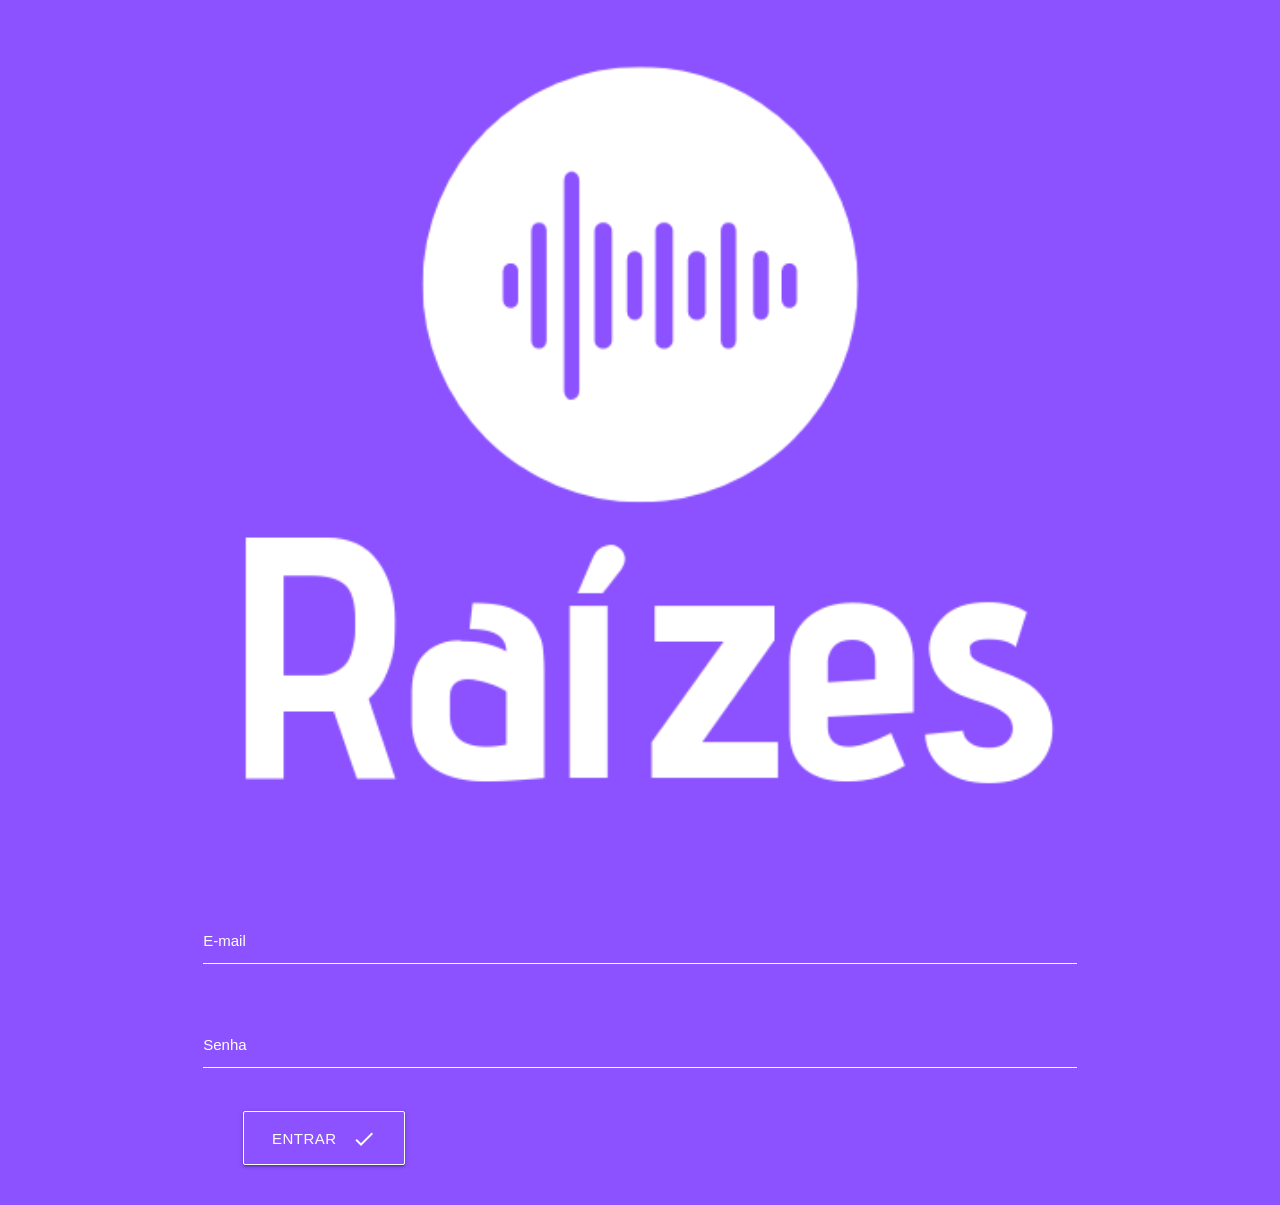
<file: index.html>
<!DOCTYPE html>
  <html>
    <head>
 
      <link href="https://fonts.googleapis.com/icon?family=Material+Icons" rel="stylesheet">

      <link type="text/css" rel="stylesheet" href="css/materialize.min.css"  media="screen,projection"/>

      <meta name="viewport" content="width=device-width, initial-scale=1.0"/>
    </head>

    <body style="background-color: #8c52ff;">
            <div class="container" style="width:70%;height:auto;margin:auto;">
                    <img style="margin:auto;width:100%;" src="img/logo-2.png" class="responsive-img" alt="">
                    <div class="row">
                            <form class="col s12">
                              <div class="row">
                                <div class="input-field col s12">
                                  <input style="border-bottom: 1px solid #ffffff;" id="email" type="email" class="validate">
                                  <label style="color: #ffffff;" for="email">E-mail</label>
                                </div>
                              </div>
                              <div class="row">
                                <div class="input-field col s12">
                                  <input style="border-bottom: 1px solid #ffffff;" id="senha" type="password" class="validate">
                                  <label style="color: #ffffff;" for="senha">Senha</label>
                                </div>
                              </div>
                              <div class="row">
                                    <a href="app/index.html" style="text-align:center;background-color:#8c52ff !important;border: 1px #fff solid;
                                    margin-left: 51px;" class="waves-effect waves-light btn-large"><i class="material-icons right">done</i>Entrar</a>
                              </div>
                              
                            </form>
                          </div>
            </div>
                   
      <script type="text/javascript" src="js/materialize.min.js"></script>
    </body>
  </html>
</file>
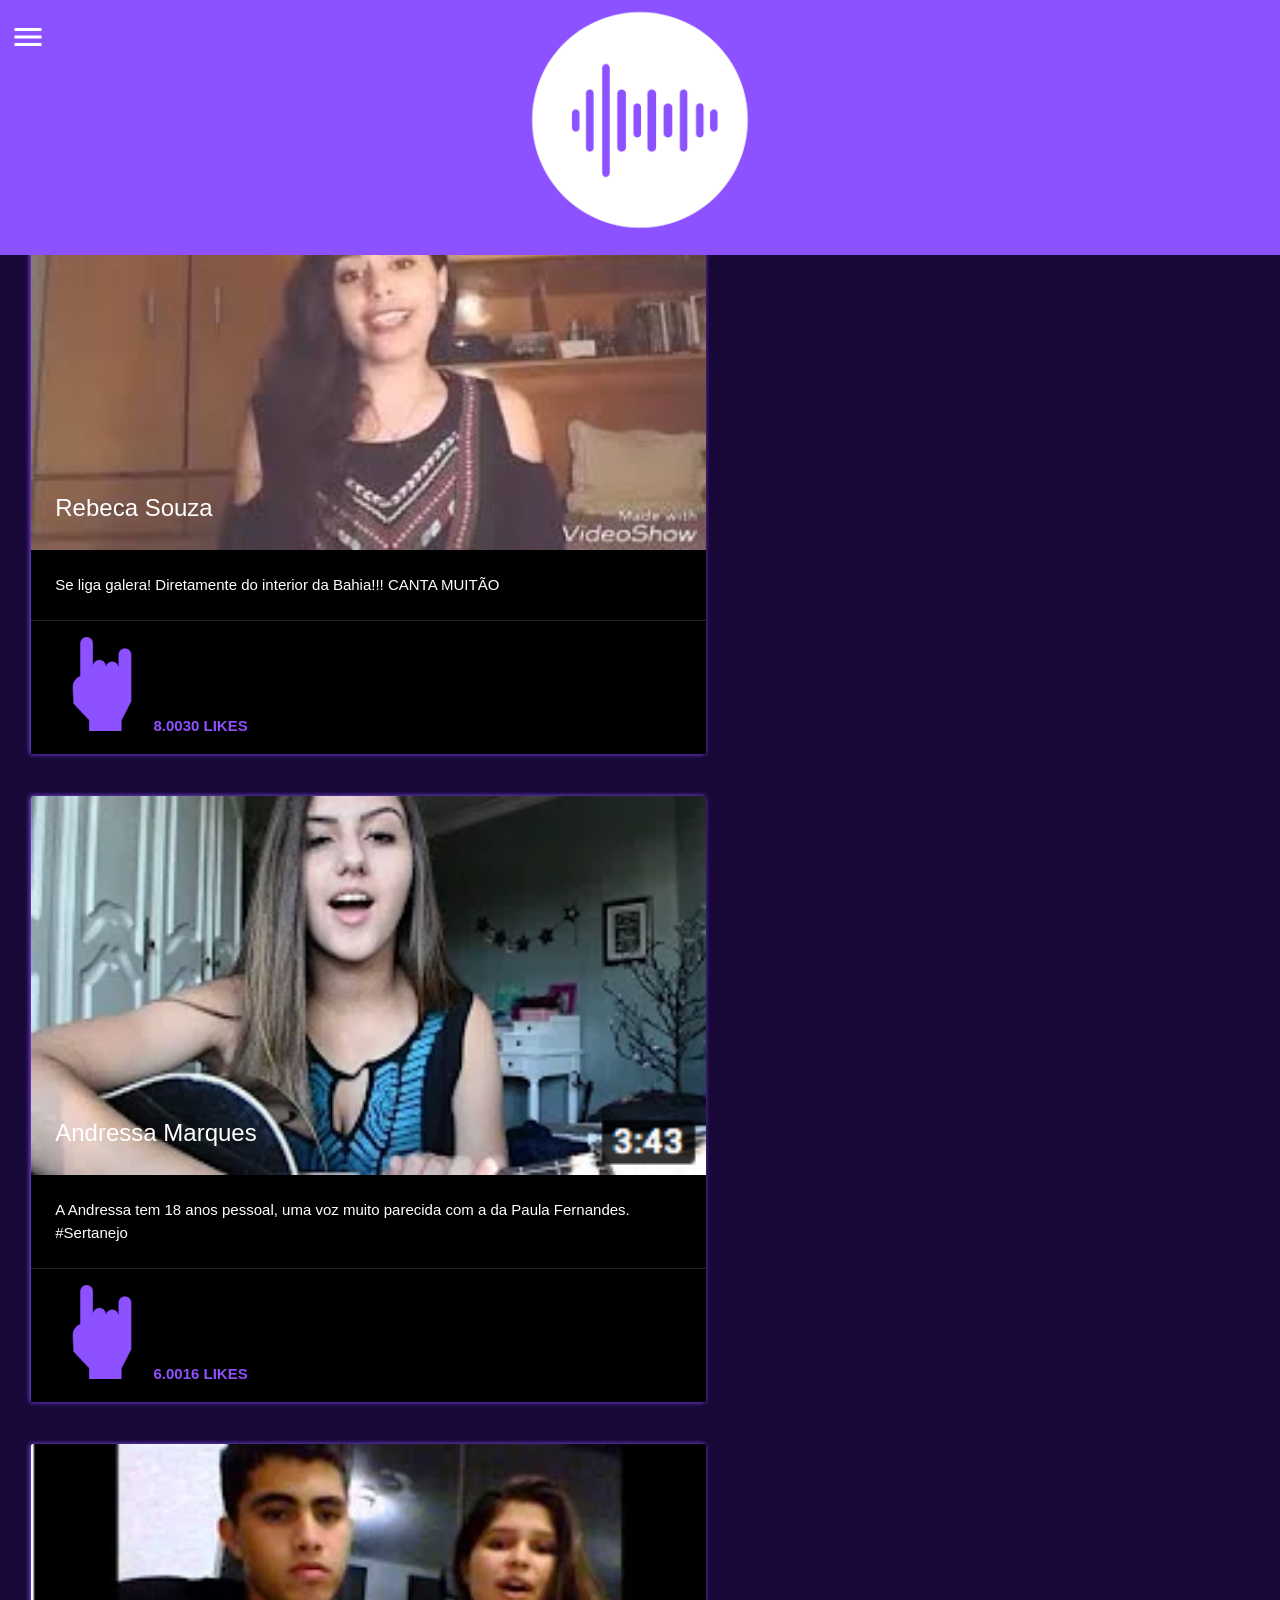
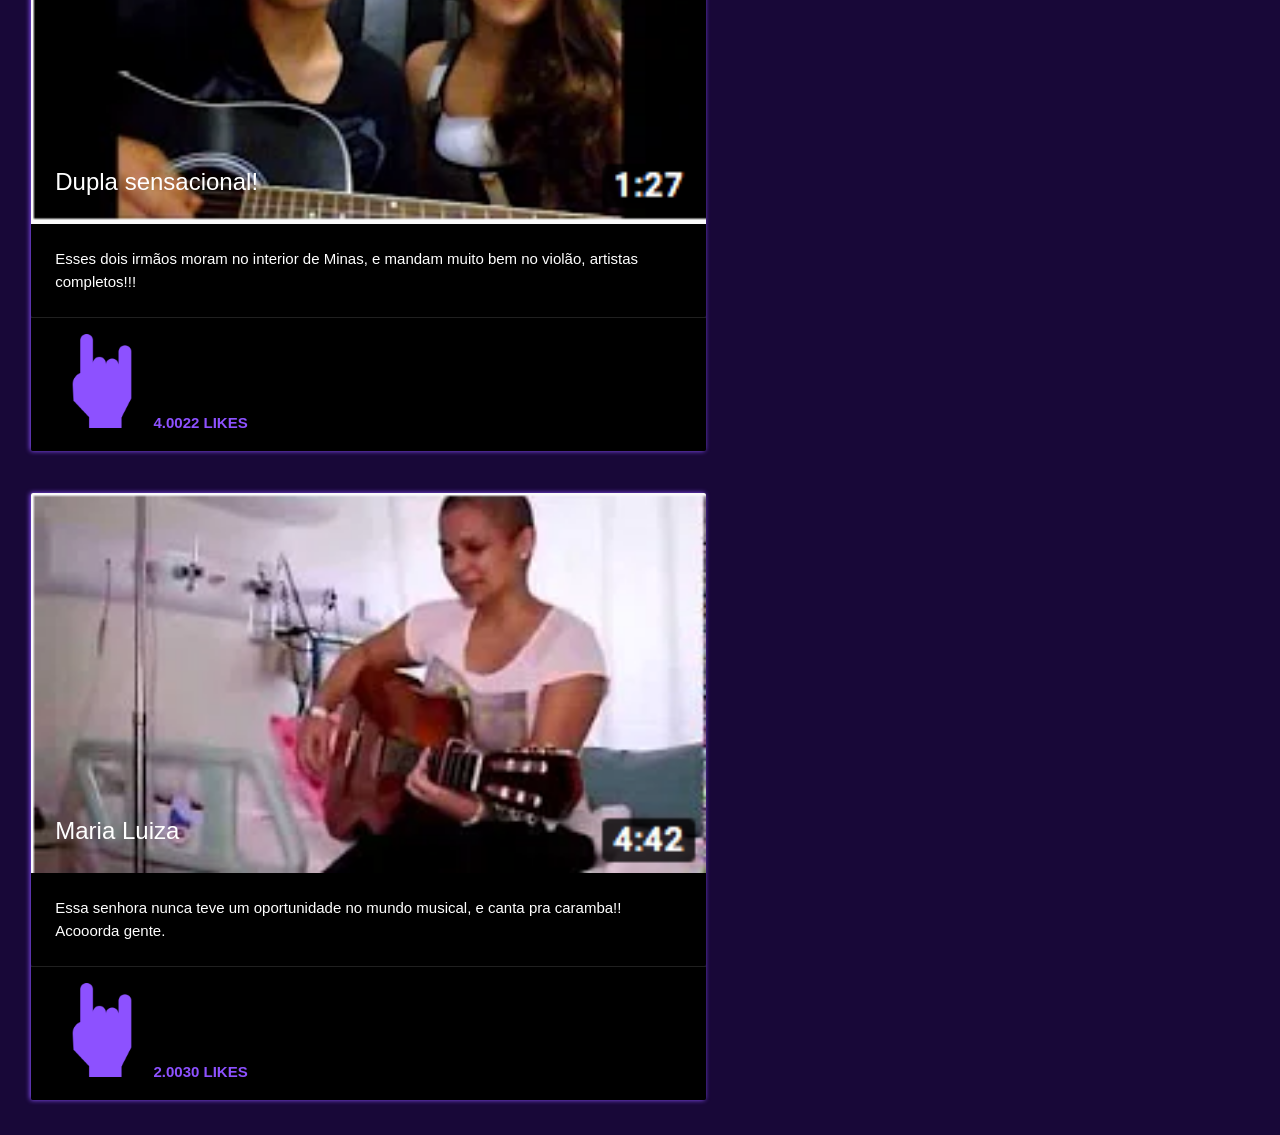
<file: app/index.html>
<!DOCTYPE html>
  <html>
    <head>
 
      <link href="https://fonts.googleapis.com/icon?family=Material+Icons" rel="stylesheet">
      <meta charset="utf-8">
      <link type="text/css" rel="stylesheet" href="css/materialize.min.css"  media="screen,projection"/>
      <link rel="stylesheet" href="css/style.css?2">
      <meta name="viewport" content="width=device-width, initial-scale=1.0"/>
      <script src="https://ajax.googleapis.com/ajax/libs/jquery/3.3.1/jquery.min.js"></script>
    </head>

    <body style="margin:0px !important; padding:0px !important;background-color: #180838;background-attachment: fixed;">
       
        <ul id="slide-out" class="sidenav" style="z-index: 99999999; background-color: rgba(140, 82, 255, 0.72); transform: translateX(-105%);">
          <li><div class="user-view">
            <a href="#user"><img class="circle" src="img/perfil.jpeg"></a>
            <a href="#name"><span class="white-text name">Ester Ribeiro</span></a>
            <a href="#email"><span class="white-text email">ester@gmail.com</span></a>
          </div></li>
          <li><div class="divider" style="
            width: 80%;
            margin-left: 20px;
        "></div></li>
        <li><a class="waves-effect" href="index.html">Home</a></li>
          <li><a class="waves-effect">Perfil</a></li>
          <li><a class="waves-effect" href="chats.html">Ranking</a></li>
          <li><a class="waves-effect" href="loja.html">Loja</a></li>
          <li><a class="waves-effect" href="#!">Likes!</a></li>
        </ul>
      
              
            <div class="container" style="width:100%;height:auto;margin:auto;">
                  <header style="position:fixed;width:100%;height:auto;background-color:#8c52ff !important;z-index: 99999;margin: 0px;padding: 0px;margin-top: -8px;">
                      <a href="#" style="position: inherit;color:#fff;margin-top: 27px;
                      margin-left: 10px;" data-target="slide-out" class="sidenav-trigger"><i style="font-size: 36px;" class="material-icons">menu</i></a>
                    <img style="width:20%;margin-left:40%;padding: 10px;" src="img/logo-01.png" alt="">
                  </header>
                  <div class="contanier" style="width:95%;padding-left:20px;margin-top: 80px;position: absolute;">
                  
                      <ul class="collapsible" style="border-radius: 39px;border:0px !Important;">
                          <li>
                            <div style="
                            background-color: #8c52ff;color: #fff;    border-radius: 22px;" class="collapsible-header"><i style="font-size: 2.6rem !important;    color: #fff;" class="material-icons">add_box</i>Envie um vídeo seu, ou de de um músico que conhece</div>
                            <div class="collapsible-body"><span><img style="width: 15%;" src="img/camera.png" alt=""><img style="width: 15%;margin-left: 42px;" src="img/galeria.png" alt=""></span></div>
                          </li>
                         
                        </ul>
                      <div class="row">
                          <div class="col s12 m7">
                            <div class="card">
                              <div class="card-image">
                                <img src="img/video.jpeg">
                                <span class="card-title">Rebeca Souza</span>
                              </div>
                              <div class="card-content">
                                <p>Se liga galera! Diretamente do interior da Bahia!!! CANTA MUITÃO</p>
                              </div>
                              <div class="card-action" style="
                              background-color: #000;
                          ">
                                <a href="#" style="font-weight:bolder;"><img style="width:15%;" src="img/like.png" alt=""> <span class="span">8.0030 likes</span></a>
                              </div>
                            </div>
                          </div>
                        </div>
                        <div class="row">
                            <div class="col s12 m7">
                              <div class="card">
                                <div class="card-image">
                                  <img src="img/video2.png">
                                  <span class="card-title">Andressa Marques</span>
                                </div>
                                <div class="card-content">
                                  <p>A Andressa tem 18 anos pessoal, uma voz muito parecida com a da Paula Fernandes. #Sertanejo</p>
                                </div>
                                <div class="card-action" style="
                                background-color: #000;
                            ">
                                  <a href="#" style="font-weight:bolder;"><img style="width:15%;" src="img/like.png" alt=""> <span class="span">6.0016 likes</span></a>
                                </div>
                              </div>
                            </div>
                          </div>
                          <div class="row">
                              <div class="col s12 m7">
                                <div class="card">
                                  <div class="card-image">
                                    <img src="img/video3.png">
                                    <span class="card-title">Dupla sensacional!</span>
                                  </div>
                                  <div class="card-content" >
                                    <p>Esses dois irmãos moram no interior de Minas, e mandam muito bem no violão, artistas completos!!!</p>
                                  </div>
                                  <div class="card-action" style="
                                  background-color: #000;
                              ">
                                    <a href="#" style="font-weight:bolder;"><img style="width:15%;" src="img/like.png" alt=""> <span class="span">4.0022 likes</span></a>
                                  </div>
                                </div>
                              </div>
                            </div>
                            <div class="row">
                                <div class="col s12 m7">
                                  <div class="card">
                                    <div class="card-image">
                                      <img src="img/video4.png">
                                      <span class="card-title">Maria Luiza</span>
                                    </div>
                                    <div class="card-content">
                                      <p>Essa senhora nunca teve um oportunidade no mundo musical, e canta pra caramba!! Acooorda gente.</p>
                                    </div>
                                    <div class="card-action" style="
                                    background-color: #000;
                                ">
                                      <a href="#" style="font-weight:bolder;"><img style="width:15%;" src="img/like.png" alt=""> <span class="span">2.0030 likes</span></a>
                                    </div>
                                  </div>
                                </div>
                              </div>
                </div> 
            </div>
                   
      <script type="text/javascript" src="js/materialize.min.js"></script>
      <script src="js/descer_campo.js"></script>
      <script>
        document.addEventListener('DOMContentLoaded', function() {
    var elems = document.querySelectorAll('.sidenav');
    var instances = M.Sidenav.init(elems, options);
  });

  // Initialize collapsible (uncomment the lines below if you use the dropdown variation)
  // var collapsibleElem = document.querySelector('.collapsible');
  // var collapsibleInstance = M.Collapsible.init(collapsibleElem, options);

  // Or with jQuery

  $(document).ready(function(){
    $('.sidenav').sidenav();
  });
      </script>
    </body>
  </html>
</file>
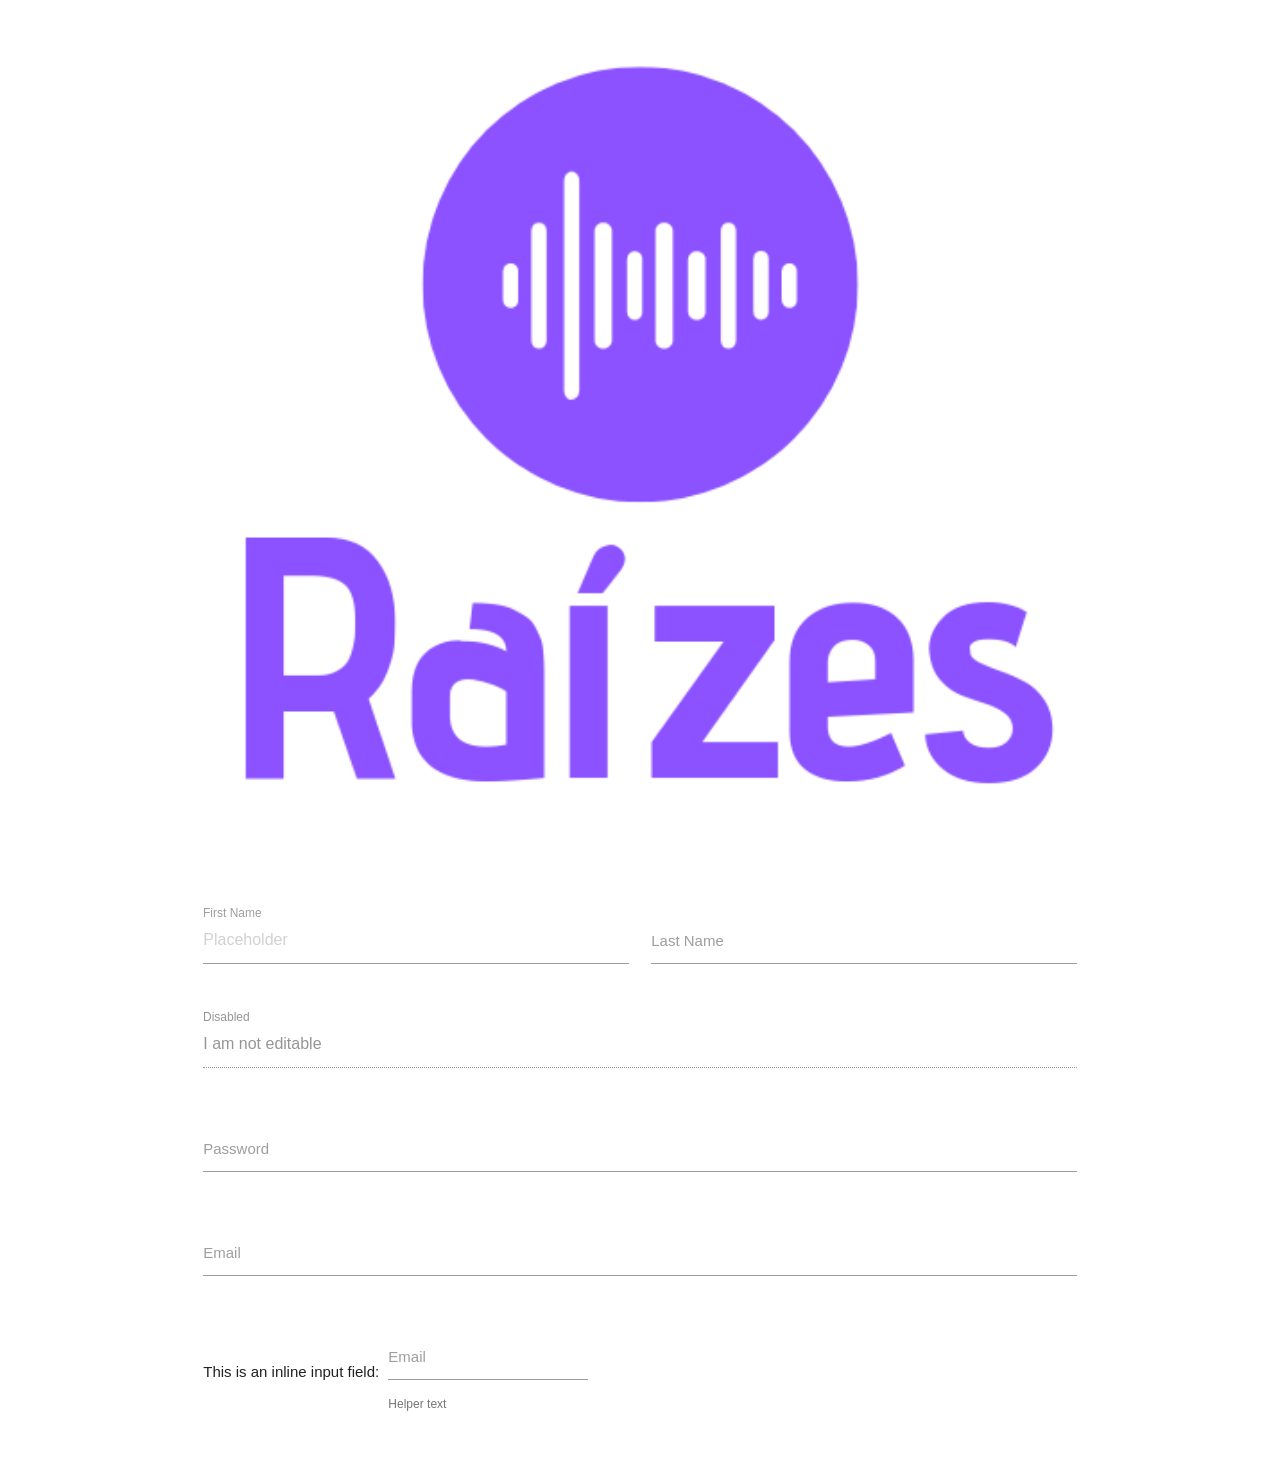
<file: cadastro.html>
<!DOCTYPE html>
  <html>
    <head>
 
      <link href="https://fonts.googleapis.com/icon?family=Material+Icons" rel="stylesheet">

      <link type="text/css" rel="stylesheet" href="css/materialize.min.css"  media="screen,projection"/>

      <meta name="viewport" content="width=device-width, initial-scale=1.0"/>
    </head>

    <body>
            <div class="container" style="width:70%;height:auto;margin:auto;">
                    <img style="margin:auto;width:100%;" src="img/logo.png" class="responsive-img" alt="">
                    <div class="row">
                            <form class="col s12">
                              <div class="row">
                                <div class="input-field col s6">
                                  <input placeholder="Placeholder" id="first_name" type="text" class="validate">
                                  <label for="first_name">First Name</label>
                                </div>
                                <div class="input-field col s6">
                                  <input id="last_name" type="text" class="validate">
                                  <label for="last_name">Last Name</label>
                                </div>
                              </div>
                              <div class="row">
                                <div class="input-field col s12">
                                  <input disabled value="I am not editable" id="disabled" type="text" class="validate">
                                  <label for="disabled">Disabled</label>
                                </div>
                              </div>
                              <div class="row">
                                <div class="input-field col s12">
                                  <input id="password" type="password" class="validate">
                                  <label for="password">Password</label>
                                </div>
                              </div>
                              <div class="row">
                                <div class="input-field col s12">
                                  <input id="email" type="email" class="validate">
                                  <label for="email">Email</label>
                                </div>
                              </div>
                              <div class="row">
                                <div class="col s12">
                                  This is an inline input field:
                                  <div class="input-field inline">
                                    <input id="email_inline" type="email" class="validate">
                                    <label for="email_inline">Email</label>
                                    <span class="helper-text" data-error="wrong" data-success="right">Helper text</span>
                                  </div>
                                </div>
                              </div>
                            </form>
                          </div>
            </div>
                   
      <script type="text/javascript" src="js/materialize.min.js"></script>
    </body>
  </html>
</file>
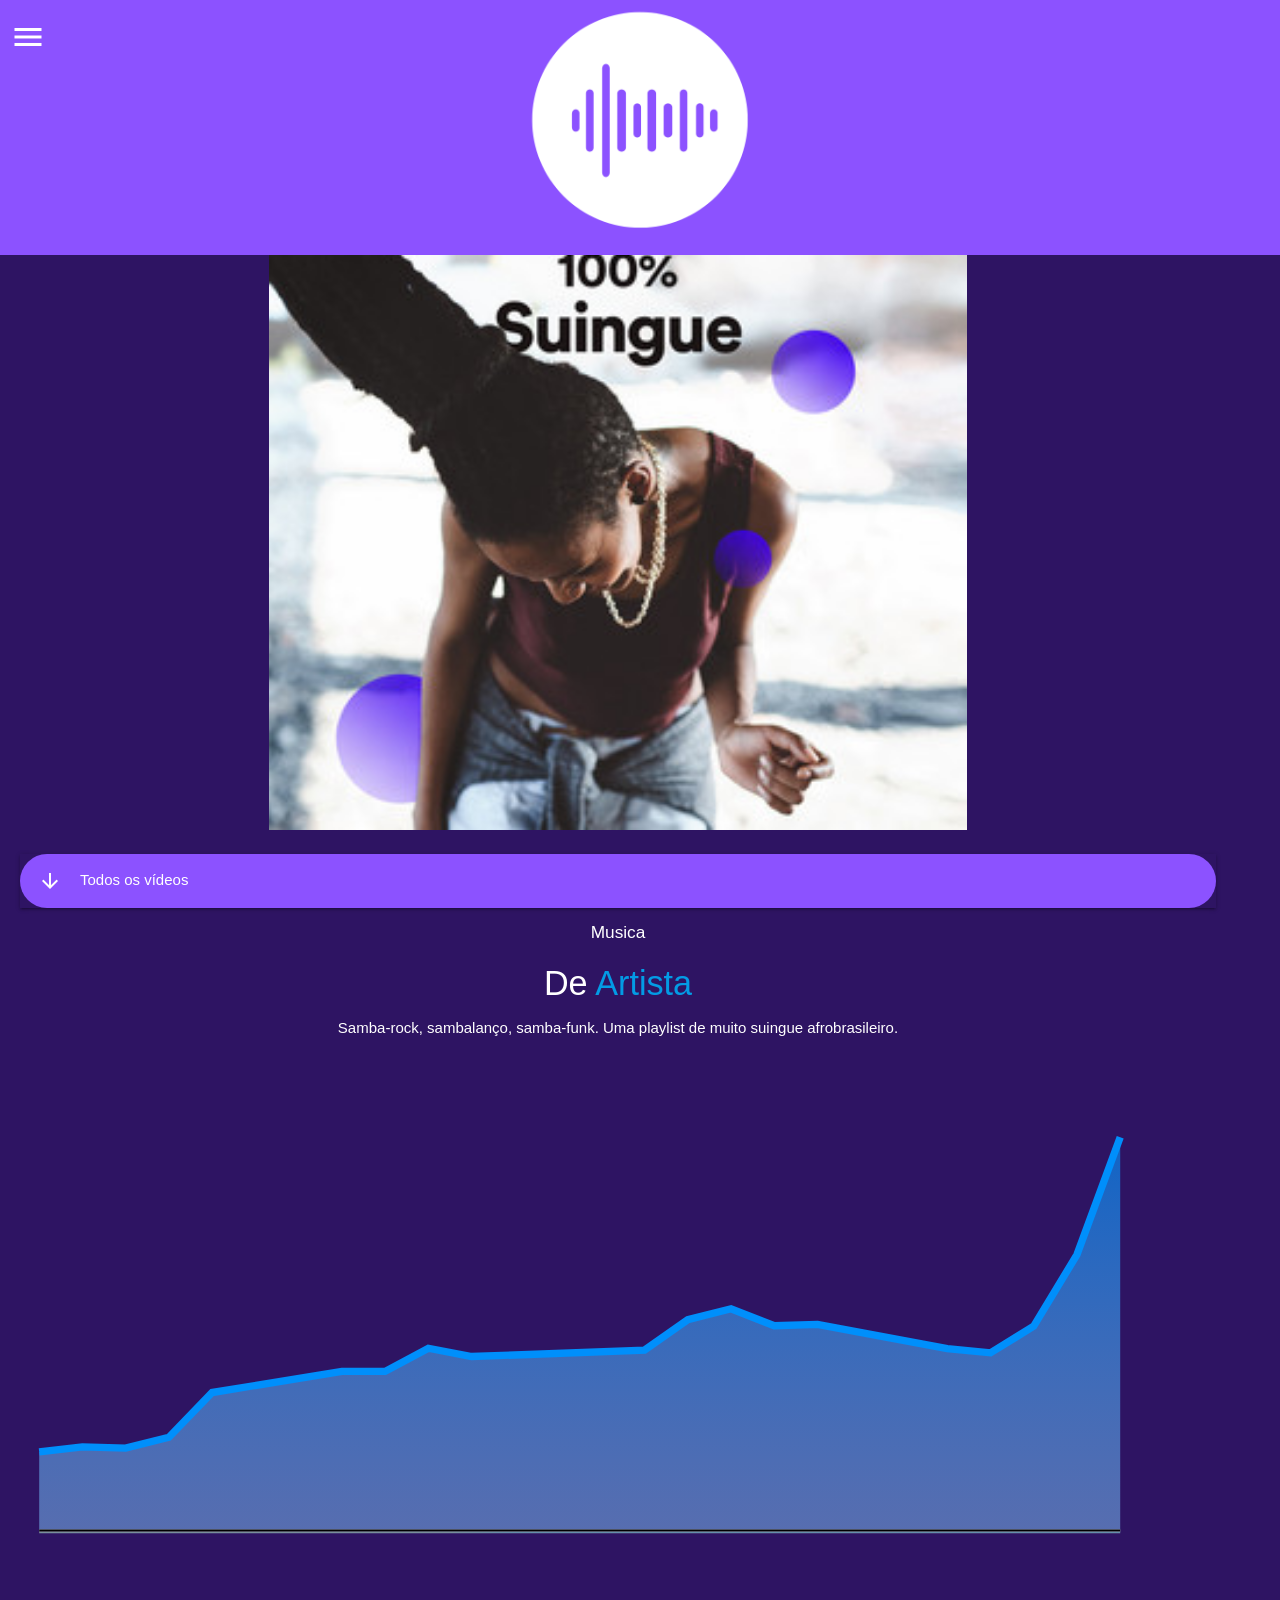
<file: app/artista.html>
<!DOCTYPE html>
  <html>
    <head>

      <link href="https://fonts.googleapis.com/icon?family=Material+Icons" rel="stylesheet">

      <link type="text/css" rel="stylesheet" href="css/materialize.min.css"  media="screen,projection"/>
      <script src="https://ajax.googleapis.com/ajax/libs/jquery/3.3.1/jquery.min.js"></script>
      <meta name="viewport" content="width=device-width, initial-scale=1.0"/>
      <link rel="stylesheet" href="css/style.css">
    </head>

    <body style="margin:0px !important; padding:0px !important;background: #2e1463;">
        <ul id="slide-out" class="sidenav" style="z-index: 99999999; background-color: rgba(140, 82, 255, 0.72); transform: translateX(-105%);">
            <li><div class="user-view">
              <a href="#user"><img class="circle" src="img/perfil.jpeg"></a>
              <a href="#name"><span class="white-text name">Ester Ribeiro</span></a>
              <a href="#email"><span class="white-text email">ester@gmail.com</span></a>
            </div></li>
            <li><div class="divider" style="
              width: 80%;
              margin-left: 20px;
          "></div></li>
          <li><a class="waves-effect" href="index.html">Home</a></li>
            <li><a class="waves-effect">Perfil</a></li>
            
            <li><a class="waves-effect" href="chats.html">Ranking</a></li>
            <li><a class="waves-effect" href="loja.html">Loja</a></li>
            <li><a class="waves-effect" href="#!">Likes!</a></li>
          </ul>
            <div class="container" style="width:100%;height:auto;margin:auto;">
                <header style="position:fixed;width:100%;height:auto;background-color:#8c52ff !important;z-index: 99999;margin: 0px;padding: 0px;margin-top: -8px;">
                    <a href="#" style="position: inherit;color:#fff;margin-top: 27px;
                    margin-left: 10px;" data-target="slide-out" class="sidenav-trigger"><i style="font-size: 36px;" class="material-icons">menu</i></a>
                  <img style="width:20%;margin-left:40%;padding: 10px;" src="img/logo-01.png" alt="">
                </header>
                  <a href="#" style="position: inherit;color:#fff;margin-top: 27px;
                  margin-left: 10px;" data-target="slide-out" class="sidenav-trigger"><i style="font-size: 36px;" class="material-icons">menu</i></a>

                  <div class="contanier" style="width:95%;padding-left:20px;margin-top: 80px;position: absolute;">

                    <div class="col s12" style="    text-align: center;">
                      <img style="width:60%;padding: 10px; text-align:center;color:#fff;" src="img/capa.jpeg" alt=""></div>
                      <ul class="collapsible" style="border:0px !important;">
                          <li>
                            <div class="collapsible-header" style="border-radius:39px;background-color: #8c52ff;color:#fff;border-bottom: 0px;"><i class="material-icons" style="    color: #fff;">arrow_downward</i>Todos os vídeos</div>
                            <div class="collapsible-body">

                                <div class="row">
                                    <div class="col s12 m7">
                                      <div class="card">
                                        <div class="card-image">
                                          <img src="img/video.jpeg">
                                          <span class="card-title">Rebeca Souza</span>
                                        </div>
                                        <div class="card-content">
                                          <p>Se liga galera! Diretamente do interior da Bahia!!! CANTA MUITÃO</p>
                                        </div>
                                        <div class="card-action" style="
                                        background-color: #000;
                                    ">
                                          <a href="#" style="font-weight:bolder;"><img style="width:15%;" src="img/like.png" alt=""> <span class="span">8.0030 likes</span></a>
                                        </div>
                                      </div>
                                    </div>
                                  </div>
                            </div>
                          </li>
                          
                        </ul>
                              
                    <div style="    text-align: center;    color: #fff;"><h6>Musica</h6><h4>De <a href="#">Artista</a></h4>
                      <p class="entity-long-description">
                        <span dir="auto">Samba-rock, sambalanço, samba-funk. Uma playlist de muito suingue afrobrasileiro.</span></p>
                        
                        </div>
                    <img style="width:100%;padding: 10px;" src="img/chart2.svg" alt=""></div>
                  </div>

            </div>

      <script type="text/javascript" src="js/materialize.min.js"></script>
      <script src="js/descer_campo.js"></script>
      <script>
        document.addEventListener('DOMContentLoaded', function() {
    var elems = document.querySelectorAll('.sidenav');
    var instances = M.Sidenav.init(elems, options);
  });

  // Initialize collapsible (uncomment the lines below if you use the dropdown variation)
  // var collapsibleElem = document.querySelector('.collapsible');
  // var collapsibleInstance = M.Collapsible.init(collapsibleElem, options);

  // Or with jQuery

  $(document).ready(function(){
    $('.sidenav').sidenav();
  });
      </script>
    </body>
  </html>
</file>
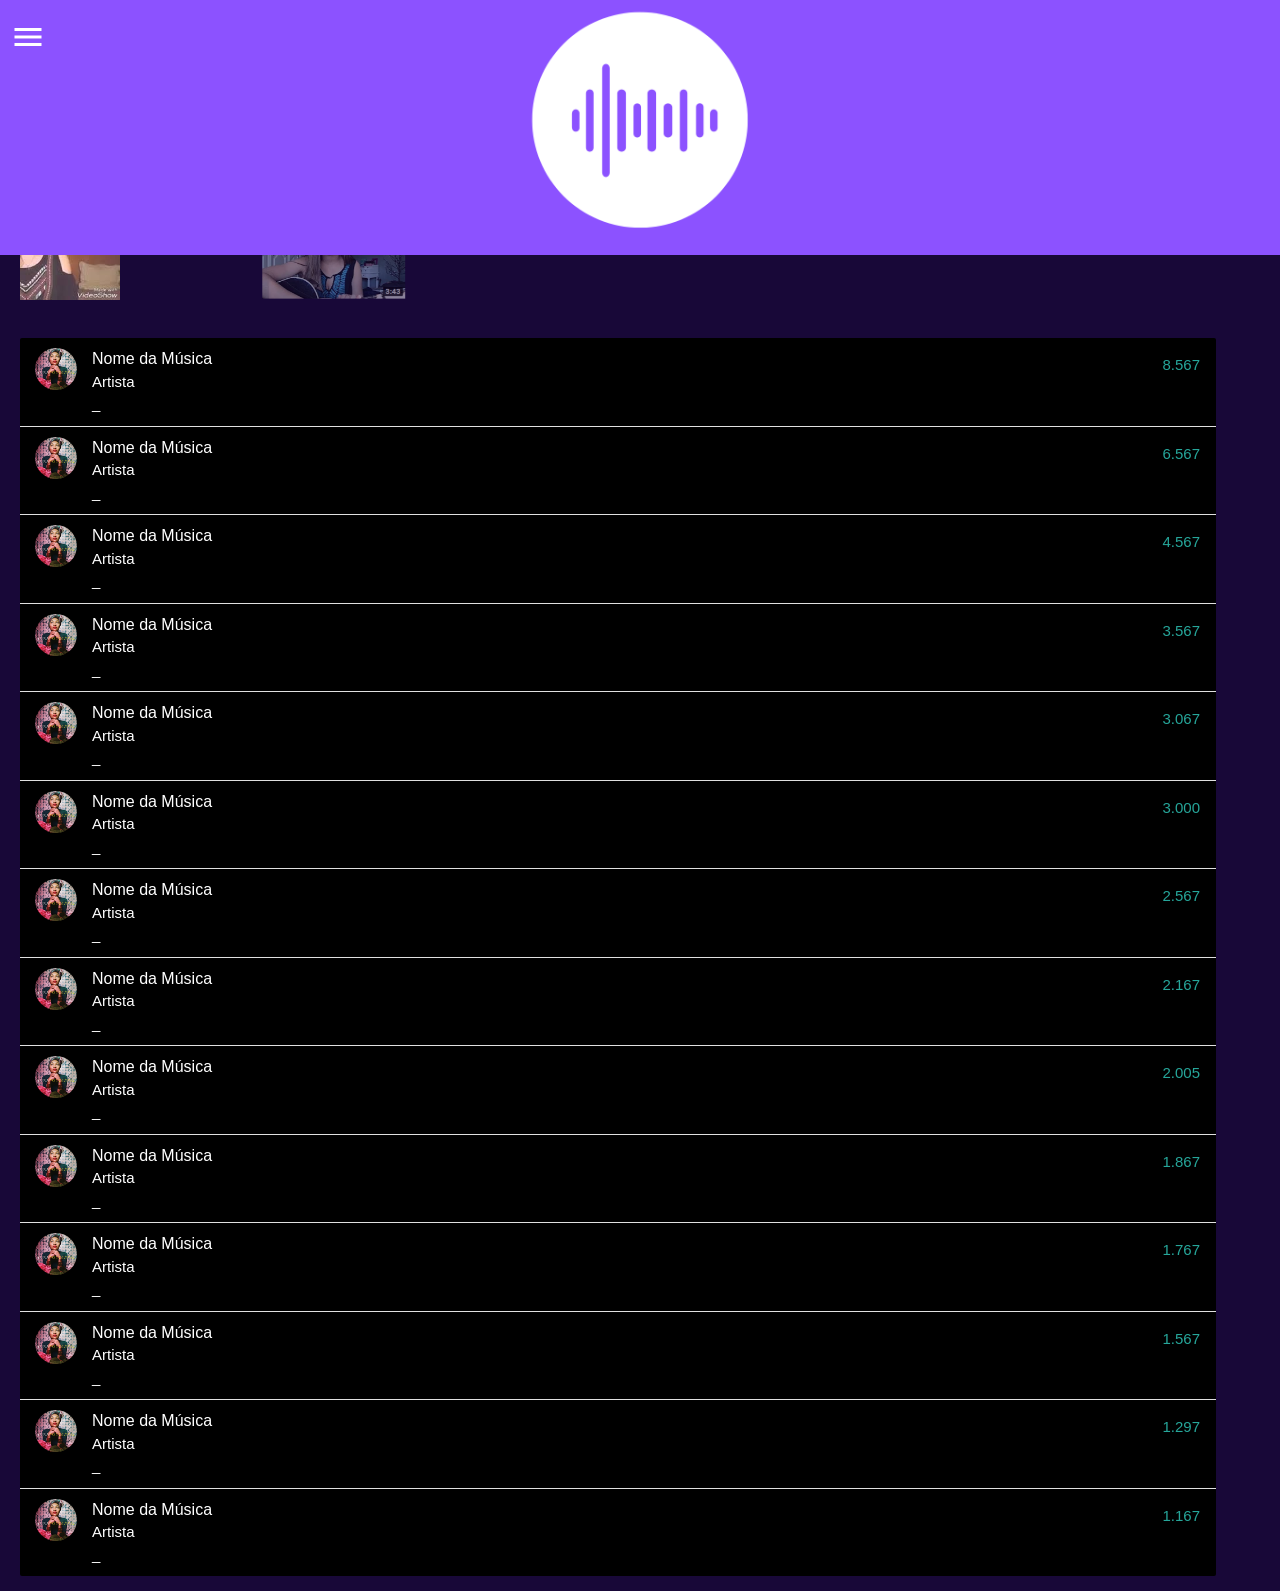
<file: app/chats.html>
<!DOCTYPE html>
  <html>
    <head>

      <link href="https://fonts.googleapis.com/icon?family=Material+Icons" rel="stylesheet">
      <link rel="stylesheet" href="css/style.css">
      <link type="text/css" rel="stylesheet" href="css/materialize.min.css"  media="screen,projection"/>
      <script src="https://ajax.googleapis.com/ajax/libs/jquery/3.3.1/jquery.min.js"></script>
      <meta name="viewport" content="width=device-width, initial-scale=1.0"/>
      <script>
          document.addEventListener('DOMContentLoaded', function() {
      var elems = document.querySelectorAll('.carousel');
      var instances = M.Carousel.init(elems, options);
    });
  
    // Or with jQuery
  
    $(document).ready(function(){
      $('.carousel').carousel();
    });
        
        </script>
    </head>

    <body style="margin:0px !important; padding:0px !important;background-color: #180838;">
        <ul id="slide-out" class="sidenav" style="z-index: 99999999; background-color: rgba(140, 82, 255, 0.72); transform: translateX(-105%);">
            <li><div class="user-view">
              <a href="#user"><img class="circle" src="img/perfil.jpeg"></a>
              <a href="#name"><span class="white-text name">Ester Ribeiro</span></a>
              <a href="#email"><span class="white-text email">ester@gmail.com</span></a>
            </div></li>
            <li><div class="divider" style="
              width: 80%;
              margin-left: 20px;
          "></div></li>
          <li><a class="waves-effect" href="index.html">Home</a></li>
            <li><a class="waves-effect">Perfil</a></li>
            <li><a class="waves-effect" href="chats.html">Ranking</a></li>
            <li><a class="waves-effect" href="loja.html">Loja</a></li>
            <li><a class="waves-effect" href="#!">Likes!</a></li>
          </ul>
            <div class="container" style="width:100%;height:auto;margin:auto;">
                  <header style="position:fixed;width:100%;height:auto;background-color:#8c52ff !important;z-index: 99999;margin: 0px;padding: 0px;margin-top: -8px;">
                      <a href="#" style="position: inherit;color:#fff;margin-top: 27px;
                      margin-left: 10px;" data-target="slide-out" class="sidenav-trigger"><i style="font-size: 36px;" class="material-icons">menu</i></a>
                    <img style="width:20%;margin-left:40%;padding: 10px;" src="img/logo-01.png" alt="">
                  </header>

                  <div class="contanier" style="width:95%;padding-left:20px;position: absolute;">
                    <ul class="collapsible" style="border-radius: 39px;border:0px !Important;margin-top: 100px;">
                          <li>
                            <div style="
                            background-color: #8c52ff;color: #fff;    border-radius: 22px;" class="collapsible-header"> <span style="text-align: center;
    margin-left: 22%;
    font-size: 18px;
    font-weight: bolder;">RANKING NACIONAL</span> </div>
                            <div class="collapsible-body"><span><img style="width: 15%;" src="img/camera.png" alt=""><img style="width: 15%;margin-left: 42px;" src="img/galeria.png" alt=""></span></div>
                          </li>
                         
                        </ul>
                      <div class="carousel" style="    margin-top: -83px;">
                          <a class="carousel-item" href="#one!"><img src="img/video.jpeg"></a>
                          <a class="carousel-item" href="#two!"><img src="img/video2.png"></a>
                          <a class="carousel-item" href="#three!"><img src="img/video3.png"></a>
                          <a class="carousel-item" href="#four!"><img src="img/video4.png"></a>
                        </div>
                    <ul class="collection" style="margin-top: -152px;background-color: #000;border:0px !important;">
                      <li class="collection-item avatar">
                        <img src="img/yuna.jpeg" alt="" class="circle">
                        <span class="title">Nome da Música</span>
                        <p>Artista <br>
                           _
                        </p>
                        <a href="#!" class="secondary-content"><i class="material-icons"></i>8.567</a>

                      </li>
                      <li class="collection-item avatar">
                        <img src="img/yuna.jpeg" alt="" class="circle">
                        <span class="title">Nome da Música</span>
                        <p>Artista <br>
                           _
                        </p>
                        <a href="#!" class="secondary-content"><i class="material-icons"></i>6.567</a>
                      </li>
                      <li class="collection-item avatar">
                        <img src="img/yuna.jpeg" alt="" class="circle">
                        <span class="title">Nome da Música</span>
                        <p>Artista <br>
                           _
                        </p>
                        <a href="#!" class="secondary-content"><i class="material-icons"></i>4.567</a>
                      </li>
                      <li class="collection-item avatar">
                        <img src="img/yuna.jpeg" alt="" class="circle">
                        <span class="title">Nome da Música</span>
                        <p>Artista <br>
                           _
                        </p>
                        <a href="#!" class="secondary-content"><i class="material-icons"></i>3.567</a>
                      </li>
                      <li class="collection-item avatar">
                        <img src="img/yuna.jpeg" alt="" class="circle">
                        <span class="title">Nome da Música</span>
                        <p>Artista <br>
                           _
                        </p>
                        <a href="#!" class="secondary-content"><i class="material-icons"></i>3.067</a>
                      </li>
                      <li class="collection-item avatar">
                        <img src="img/yuna.jpeg" alt="" class="circle">
                        <span class="title">Nome da Música</span>
                        <p>Artista <br>
                           _
                        </p>
                        <a href="#!" class="secondary-content"><i class="material-icons"></i>3.000</a>
                      </li>
                      <li class="collection-item avatar">
                        <img src="img/yuna.jpeg" alt="" class="circle">
                        <span class="title">Nome da Música</span>
                        <p>Artista <br>
                           _
                        </p>
                        <a href="#!" class="secondary-content"><i class="material-icons"></i>2.567</a>
                      </li>
                      <li class="collection-item avatar">
                        <img src="img/yuna.jpeg" alt="" class="circle">
                        <span class="title">Nome da Música</span>
                        <p>Artista <br>
                           _
                        </p>
                        <a href="#!" class="secondary-content"><i class="material-icons"></i>2.167</a>
                      </li>
                      <li class="collection-item avatar">
                        <img src="img/yuna.jpeg" alt="" class="circle">
                        <span class="title">Nome da Música</span>
                        <p>Artista <br>
                           _
                        </p>
                        <a href="#!" class="secondary-content"><i class="material-icons"></i>2.005</a>
                      </li>
                      <li class="collection-item avatar">
                        <img src="img/yuna.jpeg" alt="" class="circle">
                        <span class="title">Nome da Música</span>
                        <p>Artista <br>
                           _
                        </p>
                        <a href="#!" class="secondary-content"><i class="material-icons"></i>1.867</a>
                      </li>
                      <li class="collection-item avatar">
                        <img src="img/yuna.jpeg" alt="" class="circle">
                        <span class="title">Nome da Música</span>
                        <p>Artista <br>
                           _
                        </p>
                        <a href="#!" class="secondary-content"><i class="material-icons"></i>1.767</a>
                      </li>
                      <li class="collection-item avatar">
                        <img src="img/yuna.jpeg" alt="" class="circle">
                        <span class="title">Nome da Música</span>
                        <p>Artista <br>
                           _
                        </p>
                        <a href="#!" class="secondary-content"><i class="material-icons"></i>1.567</a>
                      </li>
                      <li class="collection-item avatar">
                        <img src="img/yuna.jpeg" alt="" class="circle">
                        <span class="title">Nome da Música</span>
                        <p>Artista <br>
                           _
                        </p>
                        <a href="#!" class="secondary-content"><i class="material-icons"></i>1.297</a>
                      </li>
                      <li class="collection-item avatar">
                        <img src="img/yuna.jpeg" alt="" class="circle">
                        <span class="title">Nome da Música</span>
                        <p>Artista <br>
                           _
                        </p>
                        <a href="#!" class="secondary-content"><i class="material-icons"></i>1.167</a>
                      </li>
                    </ul>
                </div>
            </div>

      <script type="text/javascript" src="js/materialize.min.js"></script>
      <script>
        document.addEventListener('DOMContentLoaded', function() {
    var elems = document.querySelectorAll('.sidenav');
    var instances = M.Sidenav.init(elems, options);
  });

  // Initialize collapsible (uncomment the lines below if you use the dropdown variation)
  // var collapsibleElem = document.querySelector('.collapsible');
  // var collapsibleInstance = M.Collapsible.init(collapsibleElem, options);

  // Or with jQuery

  $(document).ready(function(){
    $('.sidenav').sidenav();
  });
      </script>
     
    </body>
  </html>
</file>
<file: app/css/style.css>
.span_card{
    margin-left: 10px;
    /* margin-top: -10px; */
    position: absolute;
    margin-top: 11px;
    color: #d75a4a;
}

.card{
    background-color: transparent;
    -webkit-box-shadow: -1px 0px 5px 0px rgba(140,82,255,1);
    -moz-box-shadow: -1px 0px 5px 0px rgba(140,82,255,1);
    box-shadow: -1px 0px 5px 0px rgba(140,82,255,1);
}

.card-content{
    background-color: #000;
    
}
.card-action{
    background-color: #000;
}
.card-content p{
    color:#fff;
}
.span_card{
    color:#8d51ff;
}

.sidenav .user-view .circle {
    height: 102px !important;
    width: 102px !important;
}

.sidenav .user-view .name, .sidenav .user-view .email {
    font-size: 20px !important;
    line-height: 24px;
}

.sidenav li>a {
    color: rgb(226, 211, 255) !important;
    display: block;
    font-size: 26px !important;
    font-weight: 500;
    height: 48px;
    line-height: 48px;
    padding: 0 32px;
}

.card .card-action a:not(.btn):not(.btn-large):not(.btn-small):not(.btn-large):not(.btn-floating) {
    color: #8d51ff;
    margin-right: 24px;
    -webkit-transition: color .3s ease;
    transition: color .3s ease;
    text-transform: uppercase;
}
.collection .collection-item {
    background-color: rgba(0, 0, 0, 0.25098039215686274) !important;
    line-height: 1.5rem;
    padding: 10px 20px;
    margin: 0;
    /* border-bottom: 1px solid #e0e0e0; */
}


.collection .collection-item.avatar {
    min-height: 84px;
    padding-left: 72px;
    position: relative;
    background-color: rgba(0, 0, 0, 0.12) !important;
}
.collection .collection-item.avatar .title {
    font-size: 16px;
    color: #fff !important;
}
.collection .collection-item.avatar p {
    margin: 0;
    color: #fff !important;
}
</file>
